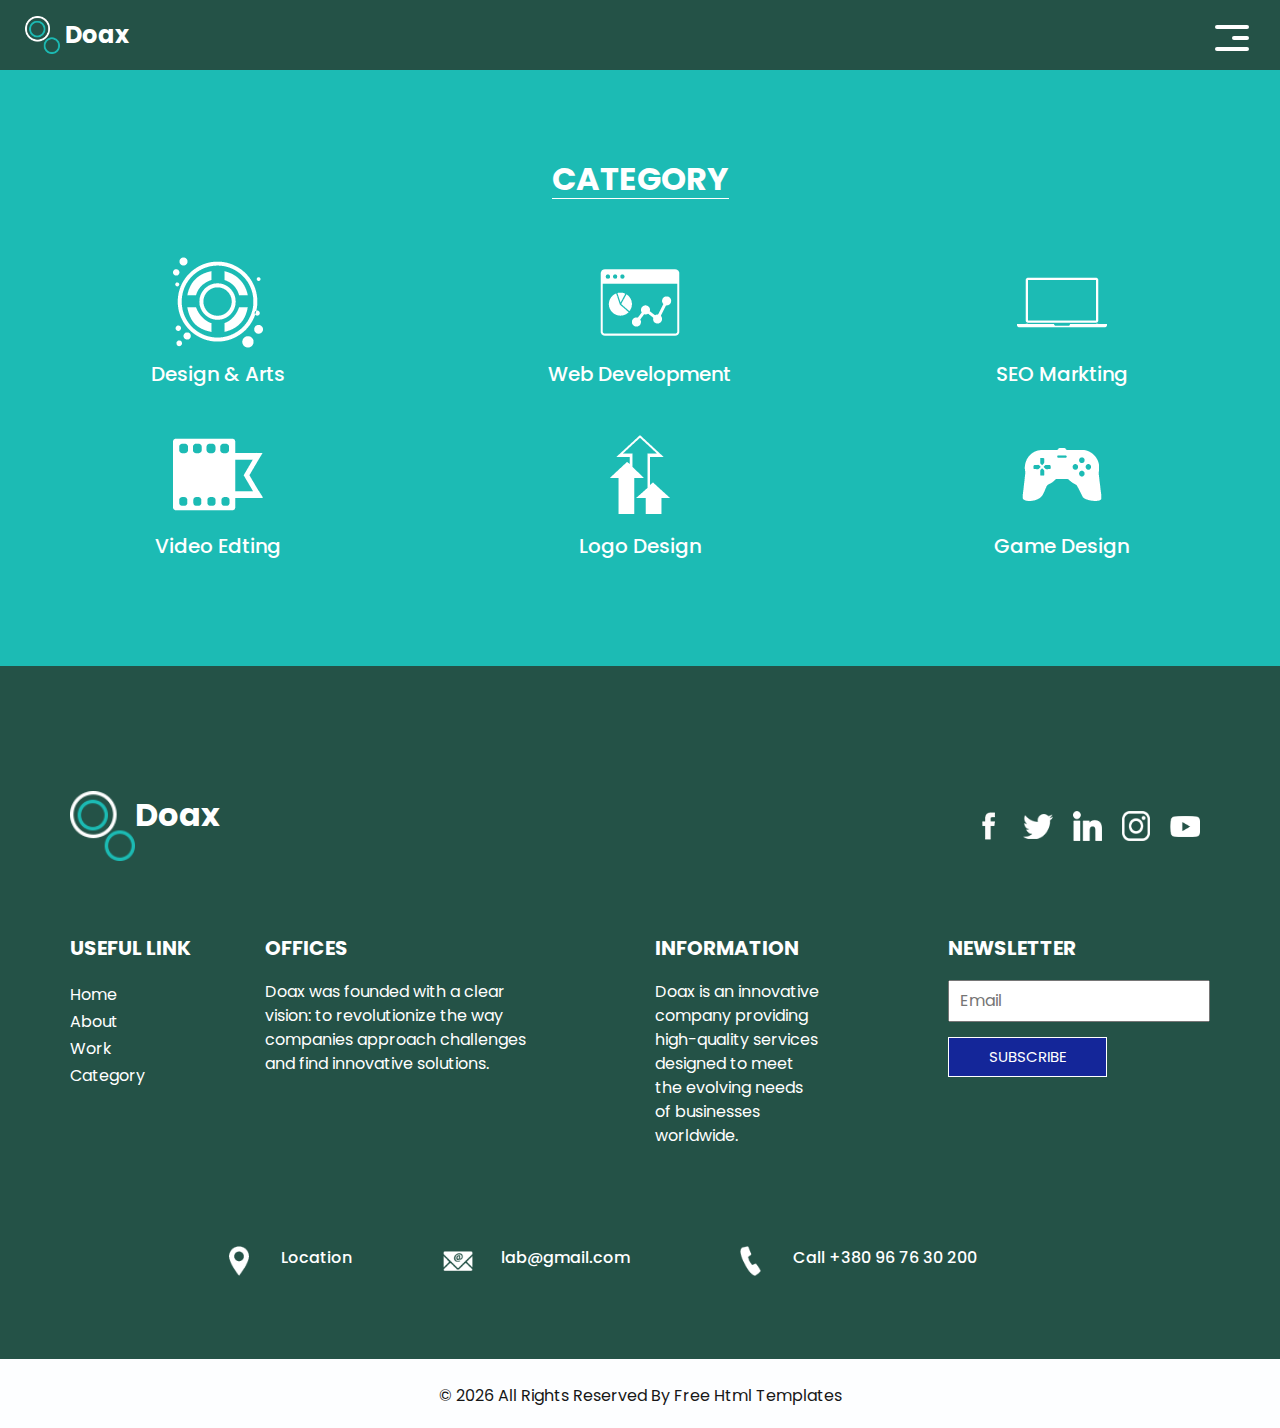
<file: category.html>
<!DOCTYPE html>
<html>

<head>
  <!-- Basic -->
  <meta charset="utf-8" />
  <meta http-equiv="X-UA-Compatible" content="IE=edge" />
  <!-- Mobile Metas -->
  <meta name="viewport" content="width=device-width, initial-scale=1, shrink-to-fit=no" />
  <!-- Site Metas -->
  <meta name="keywords" content="" />
  <meta name="description" content="" />
  <meta name="author" content="" />

  <title>Doax</title>

  <!-- bootstrap core css -->
  <link rel="stylesheet" type="text/css" href="css/bootstrap.css" />

  <link href="https://fonts.googleapis.com/css?family=Poppins:400,700&display=swap" rel="stylesheet">
  <!-- Custom styles for this template -->
  <link href="css/style.css" rel="stylesheet" />
  <!-- responsive style -->
  <link href="css/responsive.css" rel="stylesheet" />
</head>
<!-- Google tag (gtag.js) -->
<script async src="https://www.googletagmanager.com/gtag/js?id=G-7MYQSYH334"></script>
<script>
  window.dataLayer = window.dataLayer || [];
  function gtag(){dataLayer.push(arguments);}
  gtag('js', new Date());

  gtag('config', 'G-7MYQSYH334');
</script>
<body class="sub_page">
  <div class="hero_area">
    <!-- header section strats -->
    <header class="header_section">
      <div class="container-fluid">
        <nav class="navbar navbar-expand-lg custom_nav-container">
          <a class="navbar-brand" href="index.html">
            <img src="images/logo.png" alt="" />
            <span>
              Doax
            </span>
          </a>
          <button class="navbar-toggler" type="button" data-toggle="collapse" data-target="#navbarSupportedContent" aria-controls="navbarSupportedContent" aria-expanded="false" aria-label="Toggle navigation">
            <span class="navbar-toggler-icon"></span>
          </button>

          <div class="collapse navbar-collapse" id="navbarSupportedContent">
            <ul class="navbar-nav  ">
              <li class="nav-item ">
                <a class="nav-link" href="index.html">Home <span class="sr-only">(current)</span></a>
              </li>
              <li class="nav-item">
                <a class="nav-link" href="about.html"> About</a>
              </li>
              <li class="nav-item">
                <a class="nav-link" href="work.html">Work </a>
              </li>
              <li class="nav-item active">
                <a class="nav-link" href="category.html"> Category </a>
              </li>
            </ul>
            <div class="user_option">
              <a href="">
                <span>
                  Login
                </span>
              </a>
              <form class="form-inline my-2 my-lg-0 ml-0 ml-lg-4 mb-3 mb-lg-0">
                <button class="btn  my-2 my-sm-0 nav_search-btn" type="submit"></button>
              </form>
            </div>
          </div>
          <div>
            <div class="custom_menu-btn ">
              <button>
                <span class=" s-1">

                </span>
                <span class="s-2">

                </span>
                <span class="s-3">

                </span>
              </button>
            </div>
          </div>

        </nav>
      </div>
    </header>
    <!-- end header section -->
  </div>

  <!-- category section -->

  <section class="category_section layout_padding">
    <div class="container">
      <div class="heading_container">
        <h2>
          Category
        </h2>
      </div>
      <div class="category_container">
        <div class="box">
          <div class="img-box">
            <img src="images/c1.png" alt="">
          </div>
          <div class="detail-box">
            <h5>
              Design & Arts
            </h5>
          </div>
        </div>
        <div class="box">
          <div class="img-box">
            <img src="images/c2.png" alt="">
          </div>
          <div class="detail-box">
            <h5>
              Web Development
            </h5>
          </div>
        </div>
        <div class="box">
          <div class="img-box">
            <img src="images/c3.png" alt="">
          </div>
          <div class="detail-box">
            <h5>
              SEO Markting
            </h5>
          </div>
        </div>
        <div class="box">
          <div class="img-box">
            <img src="images/c4.png" alt="">
          </div>
          <div class="detail-box">
            <h5>
              Video Edting
            </h5>
          </div>
        </div>
        <div class="box">
          <div class="img-box">
            <img src="images/c5.png" alt="">
          </div>
          <div class="detail-box">
            <h5>
              Logo Design
            </h5>
          </div>
        </div>
        <div class="box">
          <div class="img-box">
            <img src="images/c6.png" alt="">
          </div>
          <div class="detail-box">
            <h5>
              Game Design
            </h5>
          </div>
        </div>
      </div>
    </div>
  </section>
  <!-- end category section -->

  <!-- info section -->

  <section class="info_section ">
    <div class="info_container layout_padding-top">
      <div class="container">
        <div class="info_top">
          <div class="info_logo">
            <img src="images/logo.png" alt="" />
            <span>
              Doax
            </span>
          </div>
          <div class="social_box">
            <a href="#">
              <img src="images/fb.png" alt="">
            </a>
            <a href="#">
              <img src="images/twitter.png" alt="">
            </a>
            <a href="#">
              <img src="images/linkedin.png" alt="">
            </a>
            <a href="#">
              <img src="images/instagram.png" alt="">
            </a>
            <a href="#">
              <img src="images/youtube.png" alt="">
            </a>
          </div>
        </div>

        <div class="info_main">
          <div class="row">
            <div class="col-md-3 col-lg-2">
              <div class="info_link-box">
                <h5>
                  Useful Link
                </h5>
                <ul>
                  <li class=" active">
                    <a class="" href="index.html">Home <span class="sr-only">(current)</span></a>
                  </li>
                  <li class="">
                    <a class="" href="about.html">About </a>
                  </li>
                  <li class="">
                    <a class="" href="work.html">Work </a>
                  </li>
                  <li class="">
                    <a class="" href="category.html">Category </a>
                  </li>
                </ul>
              </div>
            </div>
            <div class="col-md-3 ">
              <h5>
                Offices
              </h5>
              <p>
Doax was founded with a clear vision: to revolutionize the way companies approach challenges and find innovative solutions.

              </p>
            </div>

            <div class="col-md-3 col-lg-2 offset-lg-1">
              <h5>
                Information
              </h5>
              <p>
Doax is an innovative company providing high-quality services designed to meet the evolving needs of businesses worldwide.

              </p>
            </div>

            <div class="col-md-3  offset-lg-1">
              <div class="info_form ">
                <h5>
                  Newsletter
                </h5>
                <form action="">
                  <input type="email" placeholder="Email">
                  <button>
                    Subscribe
                  </button>
                </form>
              </div>
            </div>
          </div>
        </div>
        <div class="row">
          <div class="col-lg-9 col-md-10 mx-auto">
            <div class="info_contact layout_padding2">
              <div class="row">
                <div class="col-md-3">
                  <a href="#" class="link-box">
                    <div class="img-box">
                      <img src="images/location.png" alt="">
                    </div>
                    <div class="detail-box">
                      <h6>
                        Location
                      </h6>
                    </div>
                  </a>
                </div>
                <div class="col-md-4">
                  <a href="#" class="link-box">
                    <div class="img-box">
                      <img src="images/mail.png" alt="">
                    </div>
                    <div class="detail-box">
                      <h6>
                        lab@gmail.com
                      </h6>
                    </div>
                  </a>
                </div>
                <div class="col-md-5">
                  <a href="#" class="link-box">
                    <div class="img-box">
                      <img src="images/call.png" alt="">
                    </div>
                    <div class="detail-box">
                      <h6>
                        Call +380 96  76 30 200
                      </h6>
                    </div>
                  </a>
                </div>
              </div>
            </div>
          </div>
        </div>

      </div>
    </div>
  </section>

  <!-- end info section -->

  <!-- footer section -->
  <footer class="container-fluid footer_section ">
    <div class="container">
      <p>
        &copy; <span id="displayDate"></span> All Rights Reserved By
        <a href="https://html.design/">Free Html Templates</a>
      </p>
    </div>
  </footer>
  <!-- end  footer section -->


  <script src="js/jquery-3.4.1.min.js"></script>
  <script src="js/bootstrap.js"></script>
  <script src="js/custom.js"></script>

</body>
</body>

</html>
</file>
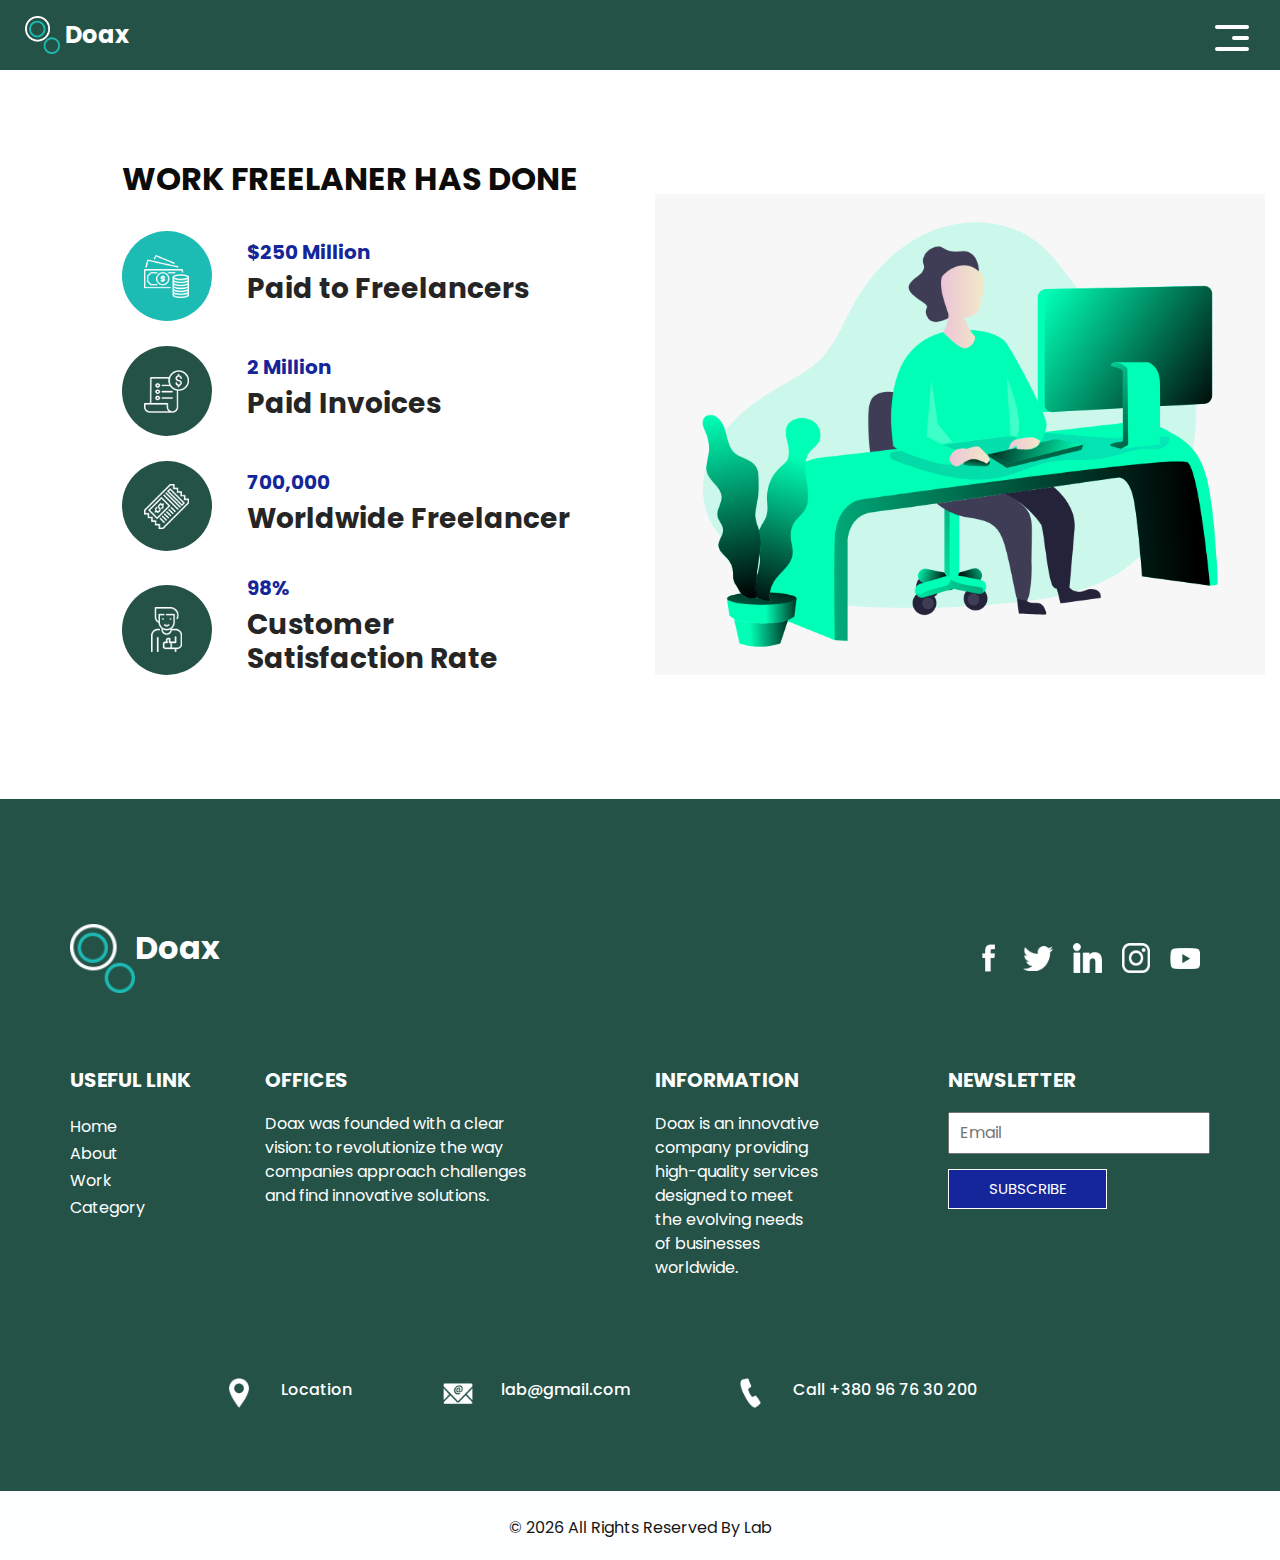
<file: work.html>
<!DOCTYPE html>
<html>

<head>
  <!-- Basic -->
  <meta charset="utf-8" />
  <meta http-equiv="X-UA-Compatible" content="IE=edge" />
  <!-- Mobile Metas -->
  <meta name="viewport" content="width=device-width, initial-scale=1, shrink-to-fit=no" />
  <!-- Site Metas -->
  <meta name="keywords" content="" />
  <meta name="description" content="" />
  <meta name="author" content="" />

  <title>Doax</title>

  <!-- bootstrap core css -->
  <link rel="stylesheet" type="text/css" href="css/bootstrap.css" />

  <link href="https://fonts.googleapis.com/css?family=Poppins:400,700&display=swap" rel="stylesheet">
  <!-- Custom styles for this template -->
  <link href="css/style.css" rel="stylesheet" />
  <!-- responsive style -->
  <link href="css/responsive.css" rel="stylesheet" />
</head>
<!-- Google tag (gtag.js) -->
<script async src="https://www.googletagmanager.com/gtag/js?id=G-7MYQSYH334"></script>
<script>
  window.dataLayer = window.dataLayer || [];
  function gtag(){dataLayer.push(arguments);}
  gtag('js', new Date());

  gtag('config', 'G-7MYQSYH334');
</script>
<body class="sub_page">
  <div class="hero_area">
    <!-- header section strats -->
    <header class="header_section">
      <div class="container-fluid">
        <nav class="navbar navbar-expand-lg custom_nav-container">
          <a class="navbar-brand" href="index.html">
            <img src="images/logo.png" alt="" />
            <span>
              Doax
            </span>
          </a>
          <button class="navbar-toggler" type="button" data-toggle="collapse" data-target="#navbarSupportedContent" aria-controls="navbarSupportedContent" aria-expanded="false" aria-label="Toggle navigation">
            <span class="navbar-toggler-icon"></span>
          </button>

          <div class="collapse navbar-collapse" id="navbarSupportedContent">
            <ul class="navbar-nav  ">
              <li class="nav-item ">
                <a class="nav-link" href="index.html">Home <span class="sr-only">(current)</span></a>
              </li>
              <li class="nav-item">
                <a class="nav-link" href="about.html"> About</a>
              </li>
              <li class="nav-item active">
                <a class="nav-link" href="work.html">Work </a>
              </li>
              <li class="nav-item">
                <a class="nav-link" href="category.html"> Category </a>
              </li>
            </ul>
            <div class="user_option">
              <a href="">
                <span>
                  Login
                </span>
              </a>
              <form class="form-inline my-2 my-lg-0 ml-0 ml-lg-4 mb-3 mb-lg-0">
                <button class="btn  my-2 my-sm-0 nav_search-btn" type="submit"></button>
              </form>
            </div>
          </div>
          <div>
            <div class="custom_menu-btn ">
              <button>
                <span class=" s-1">

                </span>
                <span class="s-2">

                </span>
                <span class="s-3">

                </span>
              </button>
            </div>
          </div>

        </nav>
      </div>
    </header>
    <!-- end header section -->
  </div>


  <!-- freelance section -->

  <section class="freelance_section layout_padding">
    <div id="accordion">
      <div class="container-fluid">
        <div class="row">
          <div class="col-md-5 offset-md-1">
            <div class="detail-box">
              <div class="heading_container">
                <h2>
                  Work Freelaner Has Done
                </h2>
              </div>
              <div class="tab_container">
                <div class="t-link-box" data-toggle="collapse" data-target="#collapseOne" aria-expanded="true" aria-controls="collapseOne">
                  <div class="img-box">
                    <img src="images/f1.png" alt="">
                  </div>
                  <div class="detail-box">
                    <h5>
                      $250 Million
                    </h5>
                    <h3>
                      Paid to Freelancers
                    </h3>
                  </div>
                </div>
                <div class="t-link-box collapsed" data-toggle="collapse" data-target="#collapseTwo" aria-expanded="false" aria-controls="collapseTwo">
                  <div class="img-box">
                    <img src="images/f2.png" alt="">
                  </div>
                  <div class="detail-box">
                    <h5>
                      2 Million
                    </h5>
                    <h3>
                      Paid Invoices
                    </h3>
                  </div>
                </div>
                <div class="t-link-box collapsed" data-toggle="collapse" data-target="#collapseThree" aria-expanded="false" aria-controls="collapseThree">
                  <div class="img-box">
                    <img src="images/f3.png" alt="">
                  </div>
                  <div class="detail-box">
                    <h5>
                      700,000
                    </h5>
                    <h3>
                      Worldwide Freelancer
                    </h3>
                  </div>
                </div>
                <div class="t-link-box collapsed" data-toggle="collapse" data-target="#collapseFour" aria-expanded="false" aria-controls="collapseFour">
                  <div class="img-box">
                    <img src="images/f4.png" alt="">
                  </div>
                  <div class="detail-box">
                    <h5>
                      98%
                    </h5>
                    <h3>
                      Customer <br>
                      Satisfaction Rate
                    </h3>
                  </div>
                </div>
              </div>
            </div>
          </div>
          <div class="col-md-6">
            <div class="collapse show" id="collapseOne" aria-labelledby="headingOne" data-parent="#accordion">
              <div class="img-box">
                <img src="images/freelance-img.jpg" alt="">
              </div>
            </div>
            <div class="collapse" id="collapseTwo" aria-labelledby="headingTwo" data-parent="#accordion">
              <div class="img-box">
                <img src="images/freelance-img.jpg" alt="">
              </div>
            </div>
            <div class="collapse" id="collapseThree" aria-labelledby="headingThree" data-parent="#accordion">
              <div class="img-box">
                <img src="images/freelance-img.jpg" alt="">
              </div>
            </div>
            <div class="collapse" id="collapseFour" aria-labelledby="headingfour" data-parent="#accordion">
              <div class="img-box">
                <img src="images/freelance-img.jpg" alt="">
              </div>
            </div>
          </div>
        </div>
      </div>
    </div>
  </section>

  <!-- end freelance section -->

  <!-- info section -->

  <section class="info_section ">
    <div class="info_container layout_padding-top">
      <div class="container">
        <div class="info_top">
          <div class="info_logo">
            <img src="images/logo.png" alt="" />
            <span>
              Doax
            </span>
          </div>
          <div class="social_box">
            <a href="#">
              <img src="images/fb.png" alt="">
            </a>
            <a href="#">
              <img src="images/twitter.png" alt="">
            </a>
            <a href="#">
              <img src="images/linkedin.png" alt="">
            </a>
            <a href="#">
              <img src="images/instagram.png" alt="">
            </a>
            <a href="#">
              <img src="images/youtube.png" alt="">
            </a>
          </div>
        </div>

        <div class="info_main">
          <div class="row">
            <div class="col-md-3 col-lg-2">
              <div class="info_link-box">
                <h5>
                  Useful Link
                </h5>
                <ul>
                  <li class=" active">
                    <a class="" href="index.html">Home <span class="sr-only">(current)</span></a>
                  </li>
                  <li class="">
                    <a class="" href="about.html">About </a>
                  </li>
                  <li class="">
                    <a class="" href="work.html">Work </a>
                  </li>
                  <li class="">
                    <a class="" href="category.html">Category </a>
                  </li>
                </ul>
              </div>
            </div>
            <div class="col-md-3 ">
              <h5>
                Offices
              </h5>
              <p>
Doax was founded with a clear vision: to revolutionize the way companies approach challenges and find innovative solutions.

              </p>
            </div>

            <div class="col-md-3 col-lg-2 offset-lg-1">
              <h5>
                Information
              </h5>
              <p>
                Doax is an innovative company providing high-quality services designed to meet the evolving needs of businesses worldwide. 
              </p>
            </div>

            <div class="col-md-3  offset-lg-1">
              <div class="info_form ">
                <h5>
                  Newsletter
                </h5>
                <form action="">
                  <input type="email" placeholder="Email">
                  <button>
                    Subscribe
                  </button>
                </form>
              </div>
            </div>
          </div>
        </div>
        <div class="row">
          <div class="col-lg-9 col-md-10 mx-auto">
            <div class="info_contact layout_padding2">
              <div class="row">
                <div class="col-md-3">
                  <a href="#" class="link-box">
                    <div class="img-box">
                      <img src="images/location.png" alt="">
                    </div>
                    <div class="detail-box">
                      <h6>
                        Location
                      </h6>
                    </div>
                  </a>
                </div>
                <div class="col-md-4">
                  <a href="#" class="link-box">
                    <div class="img-box">
                      <img src="images/mail.png" alt="">
                    </div>
                    <div class="detail-box">
                      <h6>
                        lab@gmail.com
                      </h6>
                    </div>
                  </a>
                </div>
                <div class="col-md-5">
                  <a href="#" class="link-box">
                    <div class="img-box">
                      <img src="images/call.png" alt="">
                    </div>
                    <div class="detail-box">
                      <h6>
                        Call +380 96 76 30 200
                      </h6>
                    </div>
                  </a>
                </div>
              </div>
            </div>
          </div>
        </div>

      </div>
    </div>
  </section>

  <!-- end info section -->

  <!-- footer section -->
  <footer class="container-fluid footer_section ">
    <div class="container">
      <p>
        &copy; <span id="displayDate"></span> All Rights Reserved By
        <a href="https://html.design/">Lab</a>
      </p>
    </div>
  </footer>
  <!-- end  footer section -->


  <script src="js/jquery-3.4.1.min.js"></script>
  <script src="js/bootstrap.js"></script>
  <script src="js/custom.js"></script>



</body>
</body>

</html>
</file>
<file: css/style.css>
body {
  font-family: 'Poppins', sans-serif;
  color: #0c0c0c;
  background-color: #ffffff;
}

.layout_padding {
  padding-top: 90px;
  padding-bottom: 90px;
}

.layout_padding2 {
  padding: 45px 0;
}

.layout_padding2-top {
  padding-top: 45px;
  padding-bottom: 45px;
}

.layout_padding2-bottom {
  padding-bottom: 45px;
}

.layout_padding-top {
  padding-top: 90px;
}

.layout_padding-bottom {
  padding-bottom: 90px;
}

.heading_container {
  display: -webkit-box;
  display: -ms-flexbox;
  display: flex;
}

.heading_container h2 {
  font-weight: bold;
  text-transform: uppercase;
}

/*header section*/
.hero_area {
  height: calc(100vh - 30px);
  background: -webkit-gradient(linear, left top, right top, color-stop(55%, #245247), color-stop(55%, #1cbbb4));
  background: linear-gradient(to right, #245247 55%, #1cbbb4 55%);
  display: -webkit-box;
  display: -ms-flexbox;
  display: flex;
  -webkit-box-orient: vertical;
  -webkit-box-direction: normal;
      -ms-flex-direction: column;
          flex-direction: column;
  position: relative;
}

.sub_page .hero_area {
  height: auto;
  background: none;
  background-color: #245247;
}

.hero_area.sub_pages {
  height: auto;
}

.header_section {
  overflow-x: hidden;
}

.header_section .container-fluid {
  padding-right: 25px;
  padding-left: 25px;
}

.header_section .nav_container {
  margin: 0 auto;
}

.header_section .user_option {
  display: -webkit-box;
  display: -ms-flexbox;
  display: flex;
  -webkit-box-align: center;
      -ms-flex-align: center;
          align-items: center;
}

.header_section .user_option a {
  display: -webkit-box;
  display: -ms-flexbox;
  display: flex;
  color: #ffffff;
  -webkit-box-align: center;
      -ms-flex-align: center;
          align-items: center;
}

.header_section .user_option a img {
  min-width: 20px;
  height: 20px;
  margin-right: 5px;
}

.custom_nav-container.navbar-expand-lg .navbar-nav .nav-item .nav-link {
  padding: 10px 15px;
  color: #ffffff;
  text-align: center;
}

a,
a:hover,
a:focus {
  text-decoration: none;
}

a:hover,
a:focus {
  color: initial;
}

.btn,
.btn:focus {
  outline: none !important;
  -webkit-box-shadow: none;
          box-shadow: none;
}

.custom_nav-container .nav_search-btn {
  background-image: url(../images/search-icon.png);
  background-size: 17px;
  background-repeat: no-repeat;
  background-position-y: 7px;
  width: 35px;
  height: 35px;
  padding: 0;
  border: none;
}

.custom_nav-container form {
  padding-top: 7px;
}

.navbar-brand {
  margin-right: 5%;
  display: -webkit-box;
  display: -ms-flexbox;
  display: flex;
  -webkit-box-align: center;
      -ms-flex-align: center;
          align-items: center;
}

.navbar-brand img {
  width: 35px;
  margin-right: 5px;
}

.navbar-brand span {
  font-weight: bold;
  color: #ffffff;
  font-size: 24px;
}

.custom_nav-container {
  z-index: 99999;
  padding: 0;
  height: 70px;
}

.custom_nav-container .navbar-toggler {
  outline: none;
}

.custom_nav-container .navbar-toggler .navbar-toggler-icon {
  background-image: url(../images/menu.png);
  background-size: 30px;
  width: 32px;
  height: 32px;
}

.lg_toggl-btn {
  background-color: transparent;
  border: none;
  outline: none;
  width: 56px;
  height: 40px;
  cursor: pointer;
}

.lg_toggl-btn:focus {
  outline: none;
}

.login_btn-container {
  padding-top: 30px;
}

.login_btn-container a {
  color: #1cbbb4;
  text-transform: uppercase;
}

/*end header section*/
/* slider section */
.slider_section {
  -webkit-box-flex: 1;
      -ms-flex: 1;
          flex: 1;
  display: -webkit-box;
  display: -ms-flexbox;
  display: flex;
  -webkit-box-align: center;
      -ms-flex-align: center;
          align-items: center;
  position: relative;
}

.slider_section .row {
  -webkit-box-align: center;
      -ms-flex-align: center;
          align-items: center;
}

.slider_section .row > div {
  position: unset;
}

.slider_section .detail-box h1 {
  color: #ffffff;
  font-weight: bold;
  text-transform: uppercase;
}

.slider_section .detail-box p {
  color: #ffffff;
  margin-top: 15px;
}

.slider_section .detail-box .btn-box {
  display: -webkit-box;
  display: -ms-flexbox;
  display: flex;
  -ms-flex-wrap: wrap;
      flex-wrap: wrap;
  margin: 45px -5px 0 -5px;
}

.slider_section .detail-box .btn-box a {
  text-align: center;
  width: 165px;
  font-size: 15px;
  margin: 5px;
}

.slider_section .detail-box .btn-box .btn-1 {
  display: inline-block;
  padding: 10px 0;
  background-color: #142699;
  color: #ffffff;
  -webkit-transition: all 0.3s;
  transition: all 0.3s;
  border: 1px solid transparent;
  border-radius: 0;
}

.slider_section .detail-box .btn-box .btn-1:hover {
  background-color: transparent;
  border-color: #142699;
  color: #142699;
}

.slider_section .detail-box .btn-box .btn-2 {
  display: inline-block;
  padding: 10px 0;
  background-color: #ffffff;
  color: #252525;
  -webkit-transition: all 0.3s;
  transition: all 0.3s;
  border: 1px solid transparent;
  border-radius: 0;
}

.slider_section .detail-box .btn-box .btn-2:hover {
  background-color: transparent;
  border-color: #ffffff;
  color: #ffffff;
}

.slider_section .img-container .img-box img {
  width: 100%;
}

.slider_section #carouselExampleIndicators {
  position: unset;
  width: 100%;
}

.slider_section .carousel_btn-container {
  width: 120px;
  position: absolute;
  bottom: 0;
  display: -webkit-box;
  display: -ms-flexbox;
  display: flex;
  -webkit-box-pack: justify;
      -ms-flex-pack: justify;
          justify-content: space-between;
  left: 8.5%;
  z-index: 999;
  -webkit-transform: translateY(50%);
          transform: translateY(50%);
}

.slider_section .carousel_btn-container .carousel-control-prev,
.slider_section .carousel_btn-container .carousel-control-next {
  position: relative;
  width: 55px;
  height: 55px;
  border: none;
  border-radius: 100%;
  opacity: 1;
  background-repeat: no-repeat;
  background-size: 14px;
  background-position: center;
  background-color: #1cbbb4;
  margin: 2px;
}

.slider_section .carousel_btn-container .carousel-control-prev:hover,
.slider_section .carousel_btn-container .carousel-control-next:hover {
  background-color: #142699;
}

.slider_section .carousel_btn-container .carousel-control-prev {
  background-image: url(../images/prev.png);
}

.slider_section .carousel_btn-container .carousel-control-next {
  background-image: url(../images/next.png);
}

.slider_section ol.carousel-indicators {
  margin: 0;
  width: 75px;
  bottom: 45px;
  left: initial;
  right: 25px;
}

.slider_section ol.carousel-indicators li {
  border-radius: 100%;
  text-indent: 0px;
  text-align: center;
  line-height: 55px;
  color: #ffffff;
  background-color: transparent;
  opacity: 1;
  display: none;
}

.slider_section ol.carousel-indicators li.active {
  display: block;
}

.experience_section .row {
  -webkit-box-align: center;
      -ms-flex-align: center;
          align-items: center;
}

.experience_section .detail-box p {
  margin-top: 20px;
}

.experience_section .detail-box .btn-box {
  display: -webkit-box;
  display: -ms-flexbox;
  display: flex;
  -ms-flex-wrap: wrap;
      flex-wrap: wrap;
  margin: 45px -5px 0 -5px;
}

.experience_section .detail-box .btn-box a {
  text-align: center;
  width: 165px;
  font-size: 15px;
  margin: 5px;
}

.experience_section .detail-box .btn-box .btn-1 {
  display: inline-block;
  padding: 10px 0;
  background-color: #142699;
  color: #ffffff;
  -webkit-transition: all 0.3s;
  transition: all 0.3s;
  border: 1px solid transparent;
  border-radius: 0;
}

.experience_section .detail-box .btn-box .btn-1:hover {
  background-color: transparent;
  border-color: #142699;
  color: #142699;
}

.experience_section .detail-box .btn-box .btn-2 {
  display: inline-block;
  padding: 10px 0;
  background-color: #245247;
  color: #ffffff;
  -webkit-transition: all 0.3s;
  transition: all 0.3s;
  border: 1px solid transparent;
  border-radius: 0;
}

.experience_section .detail-box .btn-box .btn-2:hover {
  background-color: transparent;
  border-color: #245247;
  color: #245247;
}

.experience_section .img-box img {
  width: 100%;
}

.category_section {
  background-color: #1cbbb4;
  color: #ffffff;
  text-align: center;
}

.category_section .heading_container {
  -webkit-box-pack: center;
      -ms-flex-pack: center;
          justify-content: center;
}

.category_section .heading_container h2 {
  border-bottom: 1px solid #ffffff;
}

.category_section .category_container {
  display: -webkit-box;
  display: -ms-flexbox;
  display: flex;
  -ms-flex-wrap: wrap;
      flex-wrap: wrap;
  -webkit-box-pack: justify;
      -ms-flex-pack: justify;
          justify-content: space-between;
  margin-top: 25px;
}

.category_section .category_container .box {
  display: -webkit-box;
  display: -ms-flexbox;
  display: flex;
  -webkit-box-orient: vertical;
  -webkit-box-direction: normal;
      -ms-flex-direction: column;
          flex-direction: column;
  -webkit-box-align: center;
      -ms-flex-align: center;
          align-items: center;
  margin: 10px 0;
  min-width: 130px;
  -ms-flex-preferred-size: 26%;
      flex-basis: 26%;
}

.category_section .category_container .box .img-box {
  width: 120px;
  height: 120px;
  display: -webkit-box;
  display: -ms-flexbox;
  display: flex;
  -webkit-box-pack: center;
      -ms-flex-pack: center;
          justify-content: center;
  -webkit-box-align: center;
      -ms-flex-align: center;
          align-items: center;
}

.about_section {
  text-align: center;
}

.about_section .img-box img {
  width: 100%;
}

.about_section .detail-box h2 {
  font-weight: bold;
  text-transform: uppercase;
}

.about_section .detail-box p {
  margin-top: 15px;
}

.about_section .detail-box a {
  display: inline-block;
  padding: 10px 45px;
  background-color: #142699;
  color: #ffffff;
  -webkit-transition: all 0.3s;
  transition: all 0.3s;
  border: 1px solid transparent;
  border-radius: 0;
  margin-top: 25px;
}

.about_section .detail-box a:hover {
  background-color: transparent;
  border-color: #142699;
  color: #142699;
}

.freelance_section .row {
  -webkit-box-align: center;
      -ms-flex-align: center;
          align-items: center;
}

.freelance_section .tab_container .t-link-box {
  margin: 25px 0;
  display: -webkit-box;
  display: -ms-flexbox;
  display: flex;
  -webkit-box-align: center;
      -ms-flex-align: center;
          align-items: center;
  cursor: pointer;
}

.freelance_section .tab_container .t-link-box .img-box {
  width: 90px;
  height: 90px;
  min-width: 90px;
  min-height: 90px;
  display: -webkit-box;
  display: -ms-flexbox;
  display: flex;
  -webkit-box-pack: center;
      -ms-flex-pack: center;
          justify-content: center;
  -webkit-box-align: center;
      -ms-flex-align: center;
          align-items: center;
  background-color: #245247;
  border-radius: 100%;
  margin-right: 35px;
}

.freelance_section .tab_container .t-link-box .img-box img {
  width: auto;
  height: auto;
  max-width: 45px;
  max-height: 45px;
}

.freelance_section .tab_container .t-link-box .detail-box h5 {
  font-weight: bold;
  color: #142699;
}

.freelance_section .tab_container .t-link-box .detail-box h3 {
  font-weight: bold;
  color: #252525;
}

.freelance_section .tab_container .t-link-box[aria-expanded="true"] .img-box, .freelance_section .tab_container .t-link-box:hover .img-box {
  background-color: #1cbbb4;
}

.freelance_section .img-box img {
  width: 100%;
}

.client_section .heading_container {
  -webkit-box-pack: center;
      -ms-flex-pack: center;
          justify-content: center;
  margin-bottom: 25px;
}

.client_section .detail-box {
  text-align: center;
  margin: 25px 35px;
  padding: 45px 65px 35px 65px;
  -webkit-box-shadow: 0px 0px 20px 0 rgba(0, 0, 0, 0.2);
          box-shadow: 0px 0px 20px 0 rgba(0, 0, 0, 0.2);
}

.client_section .detail-box h4 {
  font-weight: bold;
}

.client_section .detail-box p {
  margin-top: 15px;
  margin-bottom: 25px;
}

.client_section .carousel-control-prev,
.client_section .carousel-control-next {
  top: 50%;
  width: 65px;
  height: 65px;
  border: none;
  border-radius: 100%;
  opacity: 1;
  background-repeat: no-repeat;
  background-size: 10px;
  background-position: center;
  background-color: #245247;
  margin: 2px;
  -webkit-transform: translateY(-50%);
          transform: translateY(-50%);
}

.client_section .carousel-control-prev {
  background-image: url(../images/prev-angle.png);
}

.client_section .carousel-control-next {
  background-image: url(../images/next-angle.png);
}

/* info section */
.info_section {
  position: relative;
  background-color: #245247;
  color: #ffffff;
}

.info_section .heading_container {
  margin-bottom: 45px;
}

.info_section h5 {
  text-transform: uppercase;
  font-weight: bold;
  margin-bottom: 20px;
}

.info_section .info_top {
  display: -webkit-box;
  display: -ms-flexbox;
  display: flex;
  -webkit-box-align: center;
      -ms-flex-align: center;
          align-items: center;
  -webkit-box-pack: justify;
      -ms-flex-pack: justify;
          justify-content: space-between;
  margin-top: 35px;
  margin-bottom: 75px;
}

.info_section .info_top .info_logo {
  display: -webkit-box;
  display: -ms-flexbox;
  display: flex;
}

.info_section .info_top .info_logo img {
  width: 65px;
}

.info_section .info_top .info_logo span {
  color: #ffffff;
  font-weight: bold;
  font-size: 32px;
}

.info_section .info_top .social_box {
  display: -webkit-box;
  display: -ms-flexbox;
  display: flex;
  -webkit-box-align: center;
      -ms-flex-align: center;
          align-items: center;
}

.info_section .info_top .social_box a {
  margin: 0 10px;
}

.info_section .info_top .social_box a img {
  width: auto;
  height: auto;
  max-width: 30px;
  max-height: 30px;
}

.info_section a {
  text-transform: none;
}

.info_section ul {
  padding: 0;
}

.info_section ul li {
  list-style-type: none;
  margin: 3px 0;
}

.info_section ul li a {
  color: #ffffff;
}

.info_section .info_link-box {
  display: -webkit-box;
  display: -ms-flexbox;
  display: flex;
  -webkit-box-orient: vertical;
  -webkit-box-direction: normal;
      -ms-flex-direction: column;
          flex-direction: column;
}

.info_section .info_form form input {
  outline: none;
  width: 100%;
  padding: 7px 10px;
}

.info_section .info_form form button {
  display: inline-block;
  padding: 8px 40px;
  background-color: #142699;
  color: #ffffff;
  -webkit-transition: all 0.3s;
  transition: all 0.3s;
  border: 1px solid transparent;
  border-radius: 0;
  border: 1.5px solid #ffffff;
  margin-top: 15px;
  text-transform: uppercase;
  font-size: 15px;
}

.info_section .info_form form button:hover {
  background-color: transparent;
  border-color: #142699;
  color: #142699;
}

.info_section .info_contact .link-box {
  display: -webkit-box;
  display: -ms-flexbox;
  display: flex;
  -webkit-box-align: center;
      -ms-flex-align: center;
          align-items: center;
  margin: 30px 0;
  color: #ffffff;
}

.info_section .info_contact .link-box .img-box {
  display: -webkit-box;
  display: -ms-flexbox;
  display: flex;
  -webkit-box-pack: center;
      -ms-flex-pack: center;
          justify-content: center;
  -webkit-box-align: center;
      -ms-flex-align: center;
          align-items: center;
  min-width: 45px;
  min-height: 45px;
  margin-right: 20px;
}

.info_section .info_contact .link-box .img-box img {
  width: auto;
  height: auto;
  max-width: 30px;
  max-height: 30px;
}

/* end info section */
/* footer section*/
.footer_section {
  display: -webkit-box;
  display: -ms-flexbox;
  display: flex;
  -webkit-box-orient: vertical;
  -webkit-box-direction: normal;
      -ms-flex-direction: column;
          flex-direction: column;
  -webkit-box-pack: center;
      -ms-flex-pack: center;
          justify-content: center;
  background-color: #fdfeff;
}

.footer_section p {
  color: #171717;
  margin: 0;
  padding: 25px 0 20px 0;
  margin: 0 auto;
  text-align: center;
}

.footer_section a {
  color: #171717;
}

/* end footer section*/
#navbarSupportedContent {
  -webkit-transform: translateX(100vw);
          transform: translateX(100vw);
  opacity: 0;
  -webkit-transition: all 0.3s ease-in;
  transition: all 0.3s ease-in;
  -webkit-box-pack: justify;
      -ms-flex-pack: justify;
          justify-content: space-between;
  -webkit-box-align: center;
      -ms-flex-align: center;
          align-items: center;
}

#navbarSupportedContent.lg_nav-toggle {
  -webkit-transform: translateX(0);
          transform: translateX(0);
  opacity: 1;
}

.custom_menu-btn button {
  margin-top: 12px;
  outline: none;
  border: none;
  background-color: transparent;
}

.custom_menu-btn button span {
  display: block;
  width: 34px;
  height: 4px;
  background-color: #fff;
  margin: 7px 0;
  -webkit-transition: all 0.3s;
  transition: all 0.3s;
  border-radius: 10px;
}

.custom_menu-btn .s-2 {
  -webkit-transition: all 0.1s;
  transition: all 0.1s;
  width: 17px;
  margin-left: auto;
}

.menu_btn-style button .s-1 {
  -webkit-transform: rotate(45deg) translate(8px, 8px);
          transform: rotate(45deg) translate(8px, 8px);
}

.menu_btn-style button .s-2 {
  -webkit-transform: translateX(100px);
          transform: translateX(100px);
}

.menu_btn-style button .s-3 {
  -webkit-transform: rotate(-45deg) translate(8px, -8px);
          transform: rotate(-45deg) translate(8px, -8px);
}
/*# sourceMappingURL=style.css.map */
</file>
<file: css/responsive.css>
@media (max-width: 1120px) {}

@media (max-width: 992px) {
  .hero_area {
    height: auto;
  }

  #navbarSupportedContent {
    opacity: 1;
    transform: none;
    margin-top: 15px;
  }


  .navbar-toggler {
    padding: 0.25rem 0;
  }


  .header_section .user_option {
    display: none;
  }

  .custom_menu-btn {
    display: none;
  }

  .navbar-nav {
    align-items: center;
  }

  .custom_nav-container .navbar-toggler {
    margin-left: auto;
  }

  .custom_nav-container {
    padding: 15px 0;
    height: auto;
  }

  .slider_section {
    padding-top: 45px;
    padding-bottom: 120px;
  }

  .info_section .info_contact .link-box .img-box {
    margin-right: 8px;
  }

}

@media (max-width: 767px) {
  .hero_area {
    background: none;
    background-color: #1a2e35;
    /* background: linear-gradient(to bottom, #1a2e35 40%, #1cbbb4 40%); */
  }

  .slider_section {
    text-align: center;
    padding-bottom: 0;
  }

  .slider_section .detail-box {
    margin-bottom: 75px;
  }

  .slider_section .detail-box .btn-box {
    justify-content: center;
  }


  .img-container {
    padding: 0;
  }

  .slider_section .img-container .img-box {

    padding: 45px 0;
    background-color: #1cbbb4;
  }

  .experience_section .img-box {

    margin-bottom: 45px;

  }

  .category_section .category_container .box {
    flex-basis: 34%;
  }

  .client_section .detail-box {
    margin: 25px;
    padding: 45px 25px 35px 25px;
  }

  .client_section .carousel-control-prev,
  .client_section .carousel-control-next {
    top: 92%;
  }

  .info_section .info_top {

    flex-direction: column;

  }

  .info_section .info_top .social_box {
    margin-top: 35px;
  }

  .info_section .row>div {

    display: flex;
    flex-direction: column;
    align-items: center;
    text-align: center;
    margin-bottom: 25px;

  }

  .info_section .info_contact .link-box {
    margin: 0;
  }



}

@media (max-width: 576px) {
  .category_section .category_container {
    justify-content: center;
  }

  .category_section .category_container .box {
    flex-basis: 52%;
  }
}

@media (max-width: 480px) {}

@media (max-width: 420px) {
  .client_section .detail-box {
    margin: 25px 5px;
    box-shadow: 0px 0px 2px 0 rgba(0, 0, 0, 0.2);
  }

  .slider_section .carousel_btn-container {

    width: 100px;
  }

  .slider_section .carousel_btn-container .carousel-control-prev,
  .slider_section .carousel_btn-container .carousel-control-next {
    width: 45px;
    height: 45px;
    background-size: 12px;
  }

  .slider_section ol.carousel-indicators {
    right: 0;
  }

  .client_section .carousel-control-prev,
  .client_section .carousel-control-next {

    top: 95%;

  }


  .client_section .carousel-control-prev,
  .client_section .carousel-control-next {
    width: 50px;
    height: 50px;
    background-size: 8px;
  }

  .freelance_section .tab_container .t-link-box .detail-box h3 {
    font-size: 22px;
  }
}

@media (max-width: 360px) {}

@media (min-width: 1200px) {
  .container {
    max-width: 1170px;
  }
}
</file>
